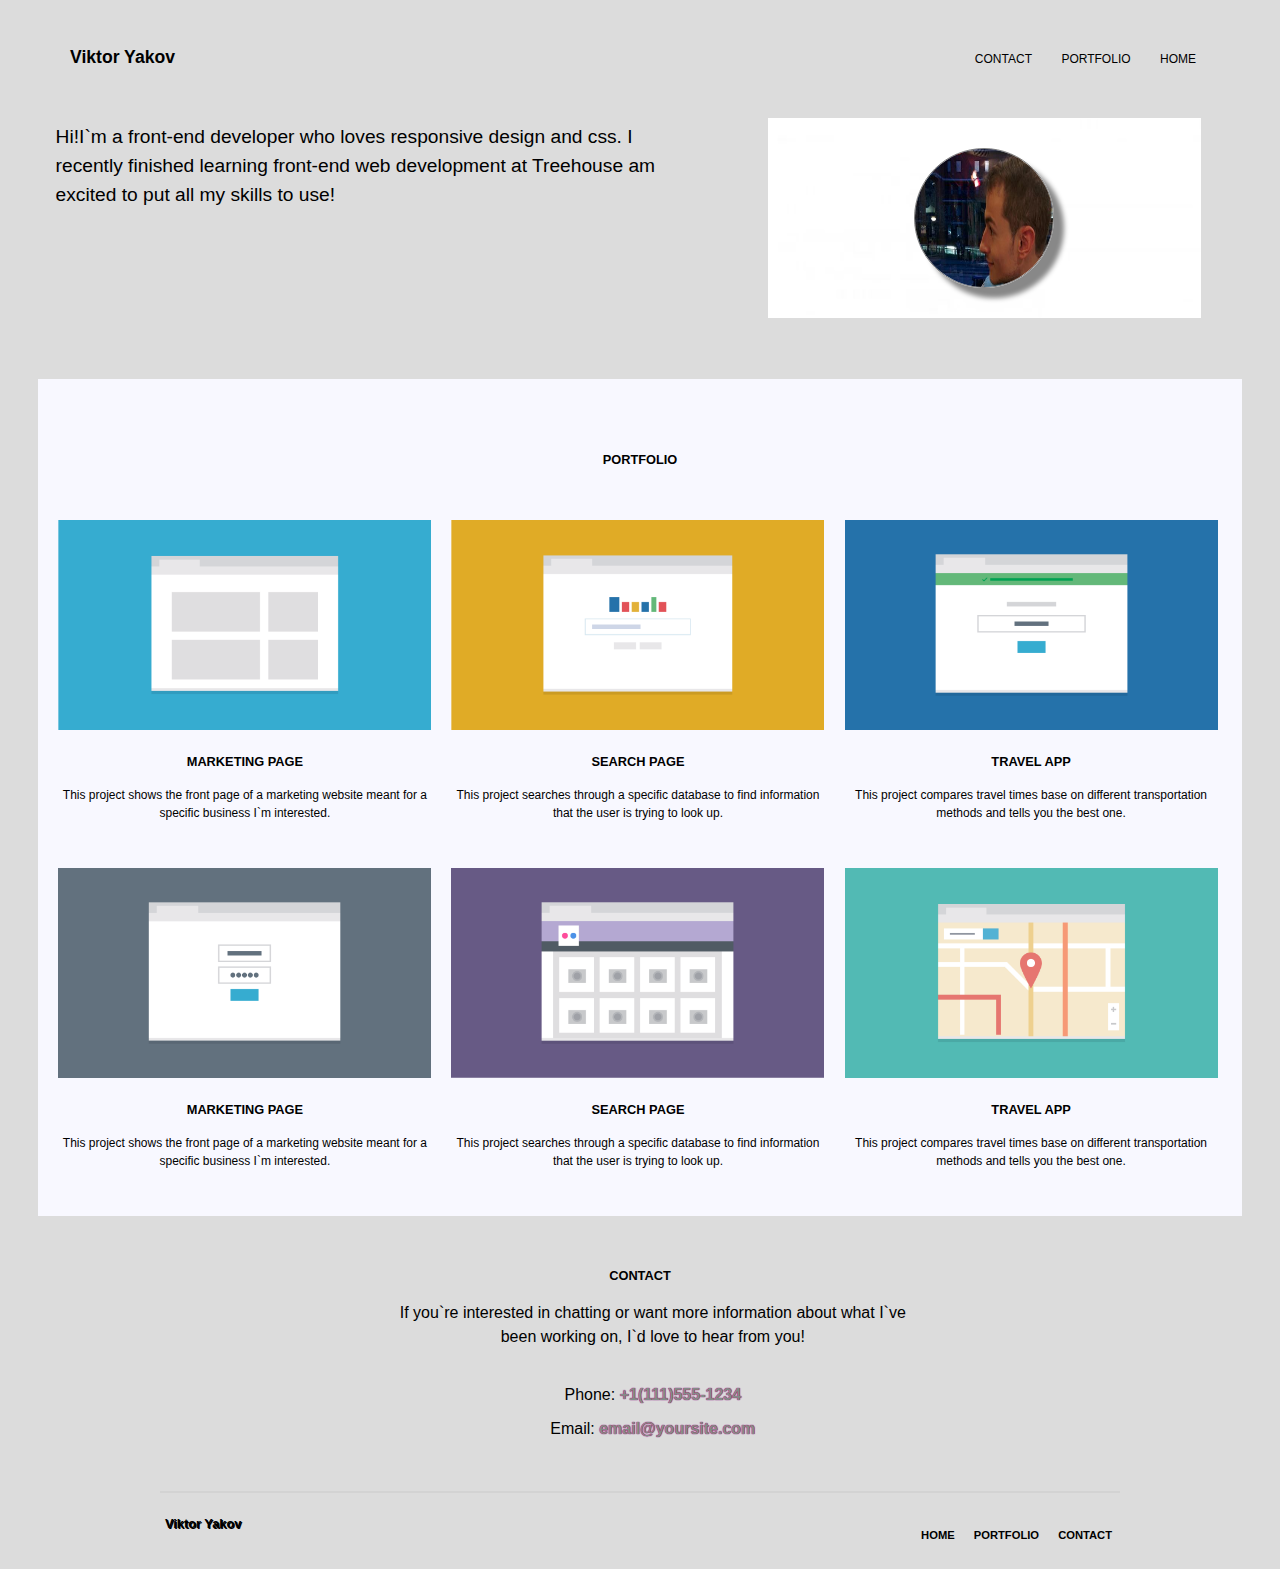
<file: index.html>
<!DOCTYPE html>
<html>
	<head>
		<meta name="viewport" content="width=device-width, initial-scale=1.0">
		<meta charset="utf-8">
		<title>Web Designer</title>
		<link rel="stylesheet" href="css/normalize.css">
		<link rel="stylesheet" href="css/style.css">
	</head>
	<body>
	  <div class="wrap group">
		<div class="wrapper">
		<header class="main-header group" id="top">
		   <h1 class="name" id="Viktor"><a href="#Viktor">Viktor Yakov</a></h1>
			 <ul class="main-nav">					
				<li id="Contact"><a href="#Contact">Contact</a></li>
				<li id="Portfolio"><a href="#Portfolio">Portfolio</a></li>
				<li id="Home"><a href="#Home">Home</a></li>
			 </ul>
		</header> 		
		<div class="primary-content group">	  
		   <div class="frame">
		   <img class="photo" src="img/responsive-profile.jpg"  alt="">
		   </div>
		    <div class="paragraph">
			<p>Hi!I`m a front-end developer who loves responsive design and css. I recently finished learning front-end web development at Treehouse am excited to put all my skills to use!</p>
		   </div>
		</div>
	    </div>
		<div class="secondary-content group">		   
		 <h2 class="h2"><a href="portfolio.html">PORTFOLIO</a></h2>
		  <div class="firstimg"> 
			 <img src="img/portfolio-1.png" alt=""/>					
			   <h3>Marketing Page</h3>
			   <p>This project shows the front page of a marketing website meant for a specific business I`m interested.</p>	
		  </div>
		  <div class="secondimg">
			<img src="img/portfolio-2.png" alt=""/>			  
			  <h3>Search Page</h3>
			  <p>This project searches through a specific database to find information that the user is trying to look up.</p>
		  </div>
		  <div class="thirdimg">
			<img src="img/portfolio-3.png" alt=""/>			  
			  <h3>Travel App</h3>
			  <p>This project compares travel times base on different transportation methods and tells you the best one.</p>
		  </div>                                   							
		  <div class="forthimg"> 
			 <img src="img/portfolio-4.png" alt=""/>					
			   <h3>Marketing Page</h3>
			   <p>This project shows the front page of a marketing website meant for a specific business I`m interested.</p>	
		  </div>
		  <div class="fifthimg">
			<img src="img/portfolio-5.png" alt=""/>			  
			  <h3>Search Page</h3>
			  <p>This project searches through a specific database to find information that the user is trying to look up.</p>
		  </div>
		  <div class="sixthimg">
			<img src="img/portfolio-6.png" alt=""/>			  
			  <h3>Travel App</h3>
			  <p>This project compares travel times base on different transportation methods and tells you the best one.</p>
		  </div>						
		</div>
		  <div class="tertiary-content">
			  <h3 class="contact">Contact</h3>
			  <p>If you`re interested in chatting or want more information about what I`ve been working on, I`d love to hear from you!</p><br>
			  <p>Phone: <a class="dial">+1(111)555-1234</a></p>
			  <p>Email: <a class="email">email@yoursite.com</a></p>
		  </div>
	  <footer class="main-footer">
		      <h1 class="sub-name"><a href="portfolio.html">Viktor Yakov</a></h1>
			   <ul class="sub-nav">
				  <li><a href="#">Home</a></li>
				  <li><a href="#">Portfolio</a></li>
				  <li><a href="#">contact</a></li>
			   </ul>
			   <div class="top"> <a href="#top">Back to Top</a> </div> 
	  </footer>
	</div>
	</body>
</html>
</file>
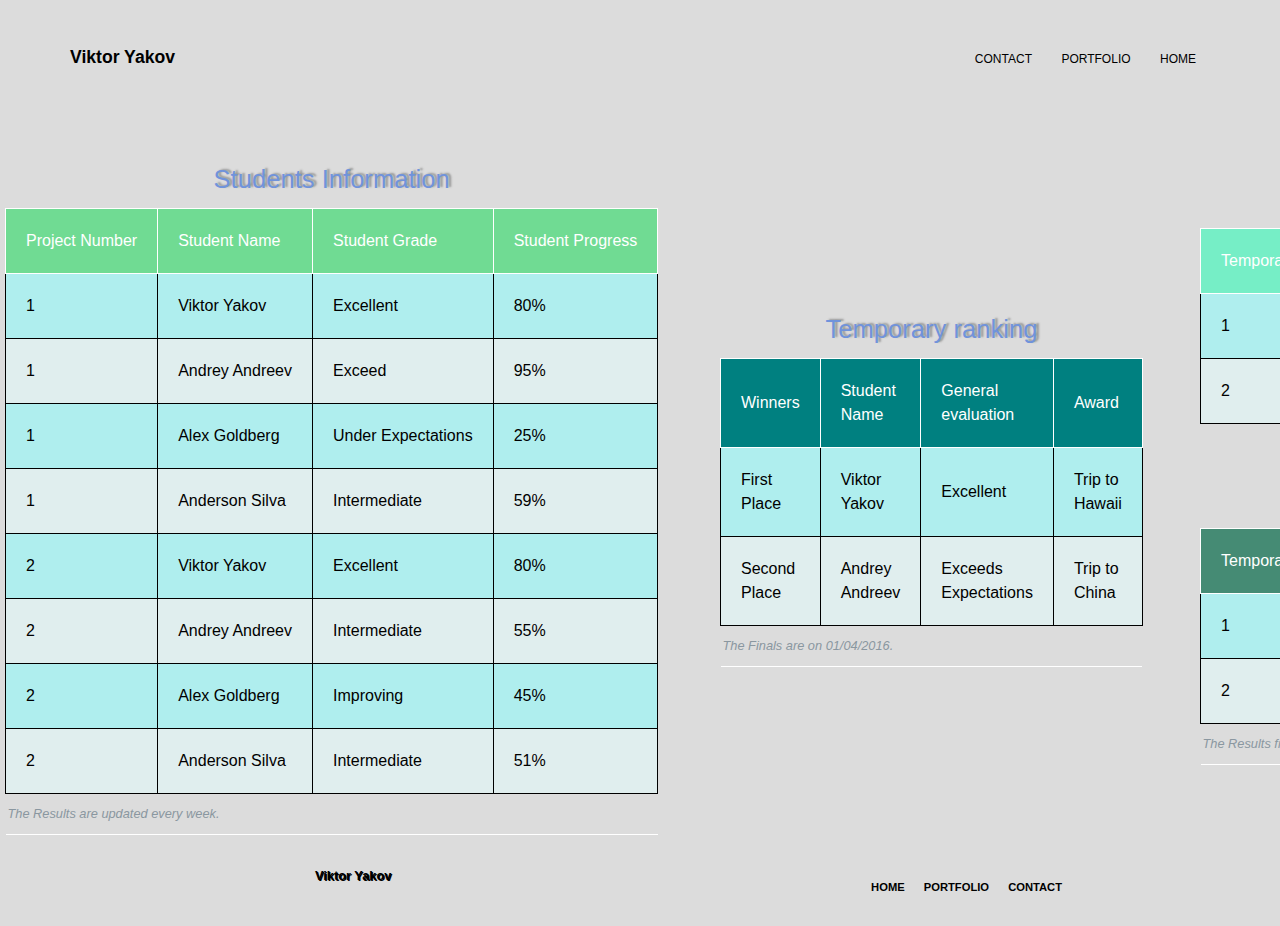
<file: portfolio.html>
<!DOCTYPE html>
<html>
	<head>
		<meta name="viewport" content="width=device-width, initial-scale=1.0">
		<meta charset="utf-8">
		<title>Web Designer</title>
		<link rel="stylesheet" href="css/normalize.css">
		<link rel="stylesheet" href="css/style.css">
	</head>
	<body>
	  <div class="wrapper group">
		<header class="main-header group" id="top">
		   <h1 class="name"><a href="#">Viktor Yakov</a></h1>
			 <ul class="main-nav">					
				<li><a href="#">Contact</a></li>
				<li><a href="portfolio.html">Portfolio</a></li>
				<li><a href="index.html">Home</a></li>
			 </ul>
	  </header>
		<div class="tabwrap">
		<table class="table1">
		  <caption>Students Information</caption>
		  <thead>
			<tr>
				<th scope="col">Project Number</th>
				<th scope="col">Student Name</th>
				<th scope="col">Student Grade</th>
				<th scope="col">Student Progress</th>
			</tr>
		  </thead>
		  <tfoot>
			<tr>
				<td colspan="4">The Results are updated every week.</td>
			</tr>
		  </tfoot>
		  <tbody>
			<tr>
				<th scope="row">1</th>
				<td>Viktor Yakov</td>
				<td>Excellent</td>
				<td>80%</td>
			</tr>
			<tr>
				<th scope="row">1</th>
				<td>Andrey Andreev</td>
				<td>Exceed</td>
				<td>95%</td>
			</tr>
			<tr>
				<th scope="row">1</th>
				<td>Alex Goldberg</td>
				<td>Under Expectations</td>
				<td>25%</td>
			</tr>
			<tr>
				<th scope="row">1</th>
				<td>Anderson Silva</td>
				<td>Intermediate</td>
				<td>59%</td>
			</tr>
					<tr>
				<th scope="row">2</th>
				<td>Viktor Yakov</td>
				<td>Excellent</td>
				<td>80%</td>
			</tr>
			<tr>
				<th scope="row">2</th>
				<td>Andrey Andreev</td>
				<td>Intermediate</td>
				<td>55%</td>
			</tr>
			<tr>
				<th scope="row">2</th>
				<td>Alex Goldberg</td>
				<td>Improving</td>
				<td>45%</td>
			</tr>
			<tr>
				<th scope="row">2</th>
				<td>Anderson Silva</td>
				<td>Intermediate</td>
				<td>51%</td>
			</tr>
		  </tbody>
		</table>
		<table class="table2">
		  <caption class="caption 2">Winner Bracket</caption>
		  <thead>
			<tr>
				<th scope="col">Temporary ranklist</th>
				<th scope="col">Student Name</th>
				<th scope="col">Student Grade</th>
				<th scope="col">Overall Score</th>
			</tr>
		  </thead>
		  <tbody>
			<tr>
				<th scope="row">1</th>
				<td>Viktor Yakov</td>
				<td>Exceeds Expectations</td>
				<td>160%</td>
			</tr>
			<tr>
				<th scope="row">2</th>
				<td>Andrey Andreev</td>
				<td>Exceeds Expectations</td>
				<td>150%</td>
			</tr>
		  </tbody>
		</table>
		<table class="table3">
		 <caption>Loser Bracket</caption>
		  <thead>
			<tr>
				<th scope="col">Temporary ranklist</th>
				<th scope="col">Student Name</th>
				<th scope="col">Student Grade</th>
				<th scope="col">Overall Score</th>
			</tr>
		  </thead>
		  <tfoot>
			<tr>
				<td colspan="4">The Results from the first round.</td>
			</tr>
		  </tfoot>
		  <tbody>
			<tr>
				<th scope="row">1</th>
				<td>Anderson Silva</td>
				<td>Decent</td>
				<td>110%</td>
			</tr>
			<tr>
				<th scope="row">2</th>
				<td>Alex Goldberg</td>
				<td>Could be better</td>
				<td>70%</td>
			</tr>
		  </tbody>
		</table>
		<table class="table4">
		 <caption>Temporary ranking</caption>
		  <thead>
			<tr>
				<th scope="col">Winners</th>
				<th scope="col">Student Name</th>
				<th scope="col">General evaluation</th>
				<th scope="col">Award</th>
			</tr>
		  </thead>
		  <tfoot>
			<tr>
				<td colspan="4">The Finals are on 01/04/2016.</td>
			</tr>
		  </tfoot>
		  <tbody>
			<tr>
				<th scope="row">First Place</th>
				<td>Viktor Yakov</td>
				<td>Excellent</td>
				<td>Trip to Hawaii</td>
			</tr>
			<tr>
				<th scope="row">Second Place</th>
				<td>Andrey Andreev</td>
				<td>Exceeds Expectations</td>
				<td>Trip to China</td>
			</tr>
		  </tbody>
		</table>
		</div>
	  <footer class="portfooter group">
		      <h1 class="sub-name"><a href="#">Viktor Yakov</a></h1>
			   <ul class="sub-nav">
				  <li><a href="index.html">Home</a></li>
				  <li><a href="portfolio.html">Portfolio</a></li>
				  <li><a href="#">contact</a></li>
			   </ul>
			   <div class="top"> <a href="#top">Back to Top</a> </div> 
	  </footer>
	</div>
	</body>
</html>
</file>
<file: css/style.css>
/* Basic Styles -----------------*/

* {
  box-sizing: border-box;
}

body  {
	background-color: #dcdcdc;
	margin: 0;
	font: 1em/1.5 "Helvetica Neue", Helvetica, Arial, sans-serif;
}

ul {
	list-style-type: none;
}

a {
	text-decoration: none;
	color: #000;
	padding: 0;
}

p {
	margin: 0;
}

img {
	max-width: 100%;
}

footer {
	 height: 76px;
	 margin: 0;
}

h3 {
	margin: 0;
	padding-bottom: 30px;
}

/* Basic Styles -----------------*/

/***********---------------**********/

/* Main Styles -----------------*/
.main-header,
.primary-content,
.secondary-content,
.tertiary-content,
.main-footer {
	text-align: center;
}

.paragraph {
	margin: 0;
	padding-left: 20px;
}

/* Main Styles -----------------*/

/***********---------------**********/

/* Table Styles -----------------*/

/*table {
  max-width: 700px;
  margin: 10px auto;
  float: right;
  position: absolute;
}*/

.table1 {
  max-width: 700px;
  position: absolute;
  top: 150px;
  bottom: 10px;
  right: 10px;
  left: 5px;
}

.table2 {
  width: 700px;
  position: absolute;
  top: 170px;
  bottom:500px;
  right: 5px;
  left: 1200px;
}

.table3 {
  width: 700px;
  position: absolute;
  top: 470px;
  bottom: 10px;
  right: 10px;
  left: 1200px;
}

.table4 {
  width: 100px;
  position: absolute;
  top: 300px;
  bottom: 10px;
  right: 10px;
  left: 720px;
}

caption {
  font-size: 1.6em;
  font-weight: 400;
  padding: 10px 0;
  color: #7093DB;
  text-shadow: 3px -1px 2px rgba(150, 150, 150, 1);
}

.table1 thead th  {
	background: #70DB93;
}

.table2 thead th  {
	background: #76EEC6;
}

.table3 thead th  {
	background: #458B74;
}

.table4 thead th  {
	background: #008080;
}

thead th {
  border: 1px solid;
  font-size: 100%;
  font-weight: 400;
  /*background: #8a97a0;*/
  color: #FFF;
}

tr {
  background: #AFEEEE;
  border-bottom: 1px solid #FFF;
  margin-bottom: 5px;
}

tr:nth-child(even) {
  background: #E0EEEE;
}

th, td {
  border: 1px solid;
  font-size: 100%;
  text-align: left;
  padding: 20px;
  font-weight: 300;
}

tr {
  width: 500px;
}

tfoot tr {
  font-size: 100%;
  background: none;
}

tfoot td {
  border: none;
  padding: 10px 2px;
  font-size: 0.8em;
  font-style: italic;
  color: #8a97a0;
}

.wrapper {
	width: 100%;
	height: 100%;
}

.portfooter {
	max-width: 100%;
	position: absolute;
	top: 850px;
	bottom: 10px;
	left: 10px;
	right: 10px;
	padding-right: 200px;
	padding-left: 300px;
}

/* Table Style -----------------*/

/***********---------------**********/

/* Navigation -----------------*/

.name {
	font-size: 1.25em;
	display: inline-block;
}

.main-nav li {
	text-align: center;
	margin: 6px 0 6px 0;
	padding: 0;
}

.main-nav a {
	font-size: .95em;
	text-transform: uppercase;
	padding-left: 0; 
}

/* Navigation -----------------*/

/***********---------------**********/

/*Footer Navigation -----------------*/

.sub-name {
	box-sizing: border-box;
	margin: 6px 0 6px 0;
	padding-top: 10px;
	font-size: .95em;
	display: inline-block;
	float: left;
}

.sub-name,
.sub-nav li {
	text-align: center;
	margin-top: 6px;
	margin-bottom: 6px;
}

.sub-nav {
	box-sizing: border-box;
	font-size: .70em;
	font-weight: bolder;
	text-transform: uppercase;
}

/*Footer Navigation -----------------*/

/***********---------------**********/

/* Layout Styles -----------------*/

.container {
	padding-left: 1em;
	padding-right: 1em;
}

.secondary-content {
	margin: auto;
	padding: 55px 25px 70px 25px;
	max-width: 960px;
	background-color: #f8f8ff;
}

.main-header {
	margin: auto;
	padding: 55px 15px 24px 30px;
	padding-top: 55px;
	padding-left: 30px;
	padding-right: 15px;
	max-width: 960px;
}

.primary-content {
	margin: auto;
	padding: 0 0 50px 0;
	max-width: 930px;
}

.tertiary-content {
	padding-top: 60px;
	padding-bottom: 80px;
}

.main-footer {
	max-width: 960px;
	border-top: 2px solid lightgrey;
	margin: 0 48px 0 65px;
	margin: auto;
	padding-top: 5px;

}

/* Layout Styles -----------------*/

/***********---------------**********/

/***********---------------**********/

/* Float Clearfix -----------------*/

.group:after {
	content: "";
	display: table;
	clear: both;
}

/* ================================= 
  Media Queries
==================================== */

@media (min-width: 320px) {

/* Basic Styles -----------------*/

h1 {
	margin: 0;
}

h2 {
	font-size: .8em;
	padding-bottom: 30px;
}

h3 {
	font-size: .8em;
	padding-bottom: 15px;
	text-transform: uppercase;
	font-weight: bolder;
}

p {
	font-size: .6em;
	padding-bottom: 10px;
}

img {
	width: 90%;
}

.wrap {
	max-width: 100%;
}

.wrapper {
	max-width: 85%;
	margin-left: 7%;
}

.main-header,
.secondary-content,
.primary-content {
	max-width: 100%;
}

.primary-content {
	margin: 0 0 1px 0;
	padding-bottom: 10px;

}

.secondary-content {
	padding: 25px 0 35px 0;
}

.tertiary-content {
    padding-top: 50px;
    padding-bottom: 40px;
}

.tertiary-content  p {
	width: 90%;
	margin-left: 2.5%;
	font-size: .9em;
}

.paragraph { 
    font-size: 1.2em; 
	margin-left: 3%;
	margin-right: 15%;
	padding-top: 15px;
	width: 90%;
 }
 
.email,
.dial   {
	font-size: 1em;
	color: #838B8B;
	font-weight: bolder;
	text-shadow: 0 0 1px #FF0000, 0 0 1px #0000FF;
}

.h2 {
	padding: 10px 0 40px 0;
}

/* Basic Styles -----------------*/

/***********---------------**********/

/* Navigation -----------------*/

.name a,
.main-nav  a {
  padding: 0 15px 0 0;
  display: inline-block;
}

.main-header {
	padding: 10px 0 0 0;
}

.main-nav li {
	width: 100%;
	background-color: #fff;
	border: 1px;
}

.name {
	font-size: 1.1em;
	padding-left: 5px;
	font-weight: 700;
}

.main-nav {
	width: 100%;
	padding: 0;

}

.main-nav a {
	font-size: .5em;
	border: 1px;
	margin: 5px;
	padding: 3px;
}

/* Navigation -----------------*/

/***********---------------**********/

/*Footer Navigation -----------------*/

.sub-name a,
.sub-nav  a {
  padding: 0 15px 0 0;
  display: inline-block;
}

.sub-nav ul {
	margin: 0;
}

.sub-nav a {
	font-size: .5em;
	border: 1px;
	margin: 5px;
	padding: 3px;
}

.sub-name {
	font-size: .7em;
	padding-left: 5px;
	text-shadow: 1px 1px #000;
}

.sub-nav {
	z-index: 0;
}

.sub-nav li {
	display: inline;
	visibility: hidden;
}

.top {
	visibility: visible;
	position: absolute;
	display: inline;
	padding-top: 17px;
	width: 30%;
	top: 1px;
	bottom: 1px;
	left: 67%;
	right: 1px;
	z-index: 1;
	font-weight: bolder;
	font-size: .7em;
	text-transform: uppercase;
	text-shadow: 1px 1px 1px #000;
}

.main-footer {
	width: 85%;
	position: relative;
}

/*Footer Navigation -----------------*/

/***********---------------**********/

/*Photos/image -----------------*/

.firstimg,
.secondimg,
.thirdimg,
.forthimg,
.fifthimg,
.sixthimg {
	max-width: 100%;
	margin: 1px;
}

.firstimg p,
.secondimg p,
.thirdimg p,
.forthimg p,
.fifthimg p,
.sixthimg p {
	width: 50%;
	margin-left: 25%;
	font-size: .7em;
}

 .photo {
		position: absolute;
		width: 65px;
	    height: 65px;
		border-radius: 50%;
		border: 1px solid grey;
		z-index: 1;
		top: 0;
		right: 0;
		bottom: 0;
		left: 0;
		display: inline-block;
		margin: auto;
		box-shadow: 10px 10px 5px #888888;
}

 .frame  {
	position: relative;
	height: 90px;
	background-image: url(../img/blank.jpg);
	background-position: center;
	background-size: cover;
	margin-left: 20%;
	margin-right: 20%;
    max-width: 60%;
}

/*Photos/image -----------------*/

}

@media (max-width: 1023px) and (min-width: 768px)  {

/*Basic Styles -----------------*/

.main-footer {
	width: 85%;
}

.wrapper {
	max-width: 100%;
}

img  {
	max-width: 100%;
}

h3 {
	padding-bottom: 15px;
}

.primary-content {
	width: 80%;
	padding: 55px 0 40px 0px;
}

.secondary-content {
	max-width: 100%;
	padding: 55px 0 40px 0px;
}

.secondary-content p {
	max-width: 95%;
	padding-top: 0;
}

.tertiary-content {
    padding: 60px 0 40px 0;
}

.tertiary-content  p {
	width: 50%;
	margin-left: 25%;
	font-size: .9em;
}

.paragraph {
	position: absolute;
	max-width: 50%;
	right: 33%;
	padding: 5px 0 5px 30px;
	text-align: left;
	font-size: 1.5em;
}

.top {
	visibility: hidden;
}

/*Basic Styles -----------------*/

/***********---------------**********/

/*Navigation -----------------*/

.main-header {
	width: 100%;
	padding-top: 30px;
}

.name a,
.main-nav  a {
  padding: 0 15px 0 0;
  display: inline-block;
}

.name {
	padding-left: 10px;
}

.main-nav li {
	display: inline;
	background-color: #dcdcdc;
}

.main-nav a {
	font-size: .75em;
}

/*Navigation -----------------*/

/***********---------------**********/

/*Footer Navigation -----------------*/

.sub-name a,
.sub-nav a {
	padding: 0 15px 0 0;
	display: inline-block;
}
.sub-name {
	margin-top: 15px;
	font-size: .85em;
}

.sub-nav li {
	font-size: 2em;
	display: inline-block;
	float: right;
	visibility: visible;
}

/*Footer Navigation -----------------*/

/***********---------------**********/

/*Images/Photo -----------------*/

.photo {
		position: absolute;
		width: 100px;
	    height: 100px;
		border-radius: 50%;
		border: 1px solid grey;
		z-index: 1;
		top: 0;
		right: 0;
		bottom: 0;
		left: 0;
		display: block;
		margin: auto;
		box-shadow: 10px 10px 5px #888888;
}

.frame  {
	position: relative;
	width: 45%;
	height: 140px;
	margin: 0;
	background-image: url(../img/blank.jpg);
	background-position: center;
	background-size: cover;
	float: right;
	left: 10%;
}

.firstimg p,
.secondimg p,
.thirdimg p,
.forthimg p,
.fifthimg p,
.sixthimg p {
	width: 85%;
	margin-left: 10%;
	font-size: .8em;
}

.firstimg,
.secondimg,
.thirdimg,
.forthimg,
.fifthimg,
.sixthimg {
	max-width: 47%;

	}   	
.firstimg {
	float: left;
	margin-left: 18px;
}	

.secondimg {
	float: right;
	margin-right: 18px;
}

.thirdimg {
	float: left;
	padding-top: 5px;
	margin-left: 18px;
}

.forthimg {
	float: right;
	padding-top: 5px;
	margin-right: 18px;
}

.fifthimg {
	float: left;
	margin-left: 18px;
}	

.sixthimg {
	float: right;
	margin-right: 18px;
}

}
/*Images/Photo -----------------*/

@media (min-width: 1024px){
 
/*Basic styles -----------------*/
 
 img {
	width: 100%;
 }
 
 .wrapper {
	 max-width: 90%;
	 margin-left: 5%;
	 padding-bottom: 50px;
 }
 
.main-footer,
.primary-content,
.secondary-content,
.main-footer {
	 width: 94%;
}

.secondary-content {
	padding-top: 50px;
}

.secondary-content p {
	width: 100%;
	font-size: .75em;
	margin: auto;
}

/*.secondary-content p {
	width: 210px;
	margin-left: 55px;
	font-size: .8em;
	text-align: center;
}*/

.secondary-content h3 {
	padding-top: 15px;
}

.tertiary-content p {
	width: 42%;
	margin-left: 30%;
	font-size: 1em;
}

.paragraph {
	position: absolute;
	max-width: 50%;
	right: 33%;
	padding: 5px 0 5px 30px;
	text-align: left;
	font-size: 2em;
}

.top {
	visibility: hidden;
}

.main-footer {
	width: 85%;
	
}

/*Basic Stlyes -----------------*/

/***********---------------**********/

/*Navigation -----------------*/
 
 .main-header {
	width: 100%;
	padding-top: 30px;
	margin-bottom: 25px;
	display: inline-block;
}

.main-nav  {
	width: 85%;
	float: right;
	text-align: right;
}

.name a,
.main-nav  a {
  padding: 0 15px 0 0;
  display: inline;
}

.name {
	margin-top: 10px;
	margin: 14px 1px 1px 1px;
	text-align: left;
	float: left;
}

.main-nav li {
	display: inline;
	background-color: #dcdcdc;
}

.main-nav a {
	font-size: .75em;
}

/*Navigation -----------------*/

/***********---------------**********/

/*Footer Navigation -----------------*/

.sub-name,
.sub-nav li {
	  display: inline-block;
}

.sub-nav li {
	visibility: visible;
	font-size: 2em;
}

.sub-name {
	font-size: .8em;
}

.sub-nav,
.main-nav  ul{
	float: right; 
}
.sub-nav {
	float: right;
}

/*Footer Navigation -----------------*/

/***********---------------**********/

/*Images/Photo -----------------*/

.firstimg,
.secondimg,
.thirdimg {
	width: 31%;
}               

.firstimg {
	float: left;
	margin-left: 20px;
}

.secondimg {
	float: left;
	margin-left: 1.588%;
	margin-right: 5px;
}

.thirdimg {
	float: right;
	margin-right: 2%;
}

.forthimg,
.fifthimg,
.sixthimg {
	width: 31%;
}

.forthimg {
	float: left;
	margin-top: 35px;
	margin-left: 20px;
}

.fifthimg {
	float: left;
	margin-left: 1.588%;
	margin-right: 5px;
	margin-top: 35px;
}

.sixthimg {
	float: right;
	margin-right: 2%;
	margin-top: 35px;
}

.photo {
		position: absolute;
		width: 140px;
	    height: 140px;
		border-radius: 50%;
		border: 1px solid grey;
		z-index: 1;
		top: 0;
		right: 0;
		bottom: 0;
		left: 0;
		display: block;
		margin: auto;
		box-shadow: 10px 10px 5px #888888;
}

.frame  {
	position: relative;
	width: 40%;
	height: 200px;
	margin: 0;
	background-image: url(../img/blank.jpg);
	background-position: center;
	background-size: cover;
	float: right;
	left: 5%;
}

/*Images/Photo -----------------*/

}
/* ================================= 
  Media Queries
==================================== */
</file>
